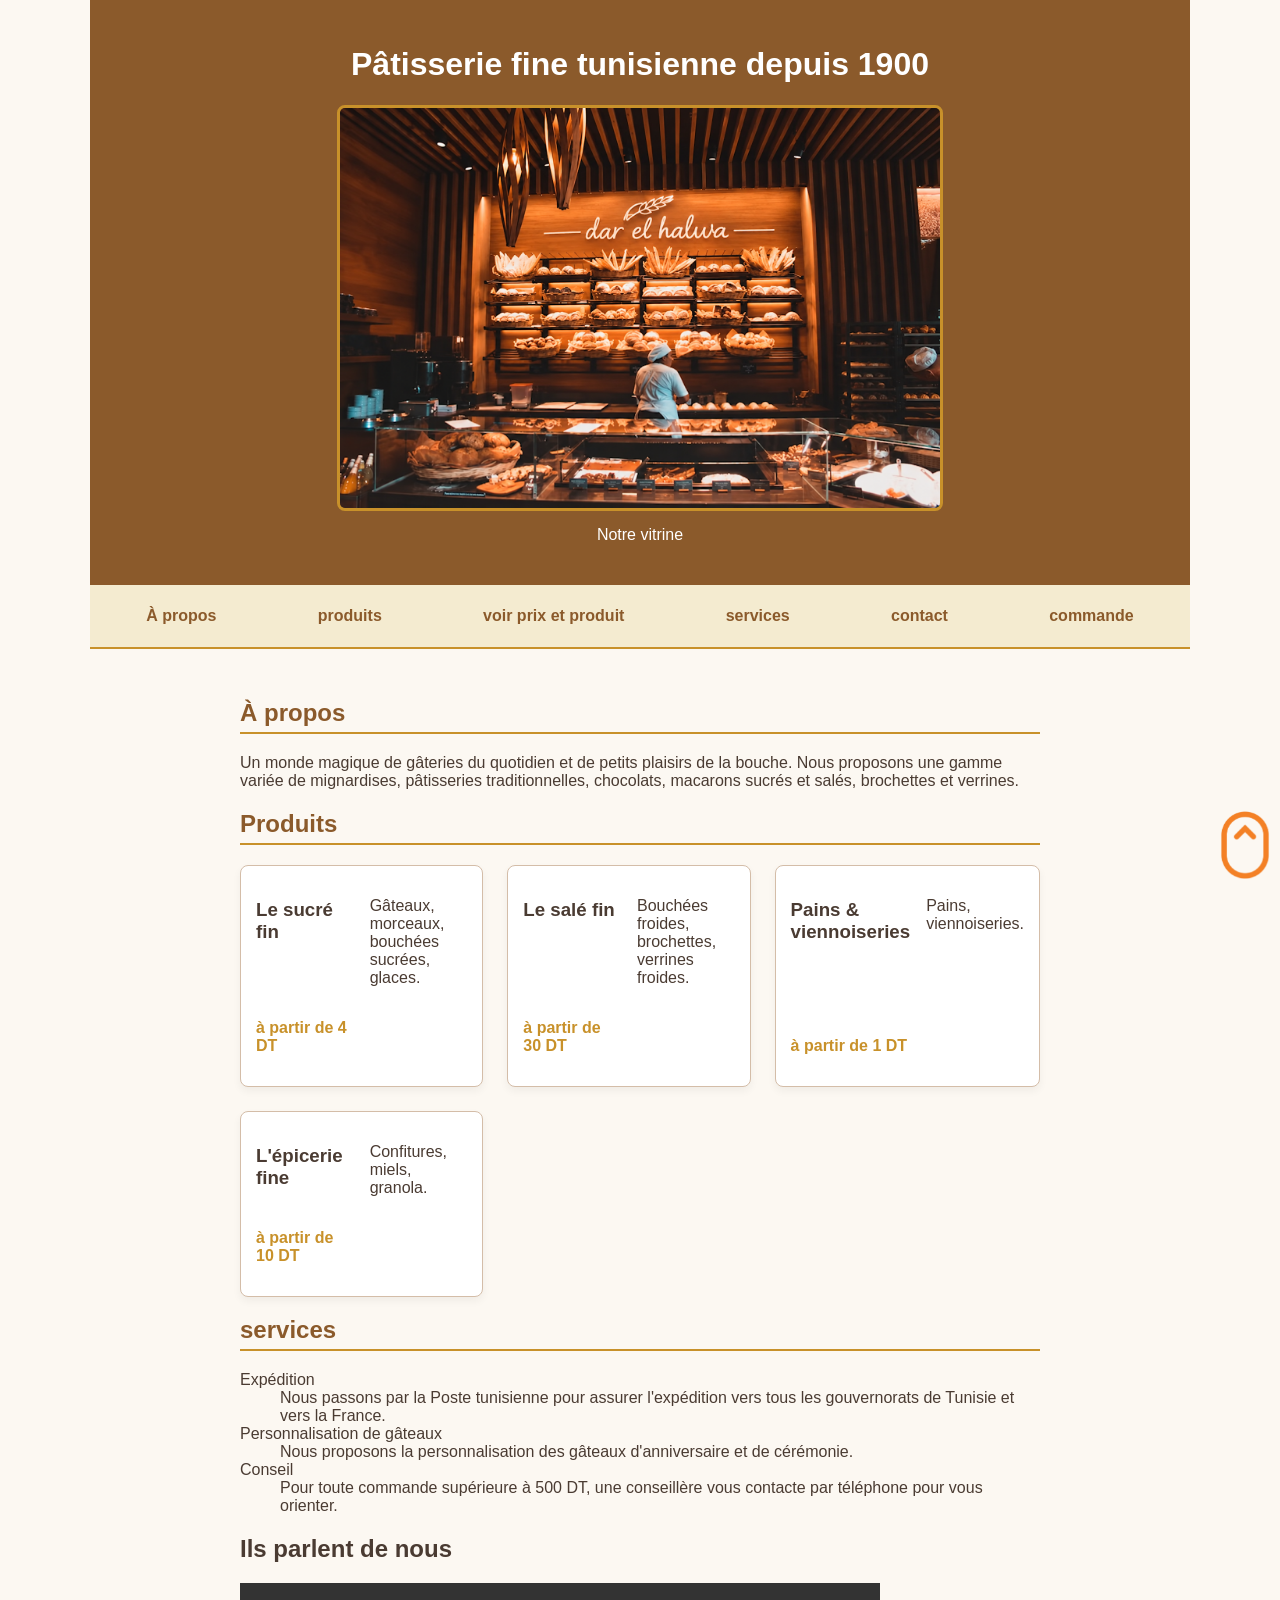
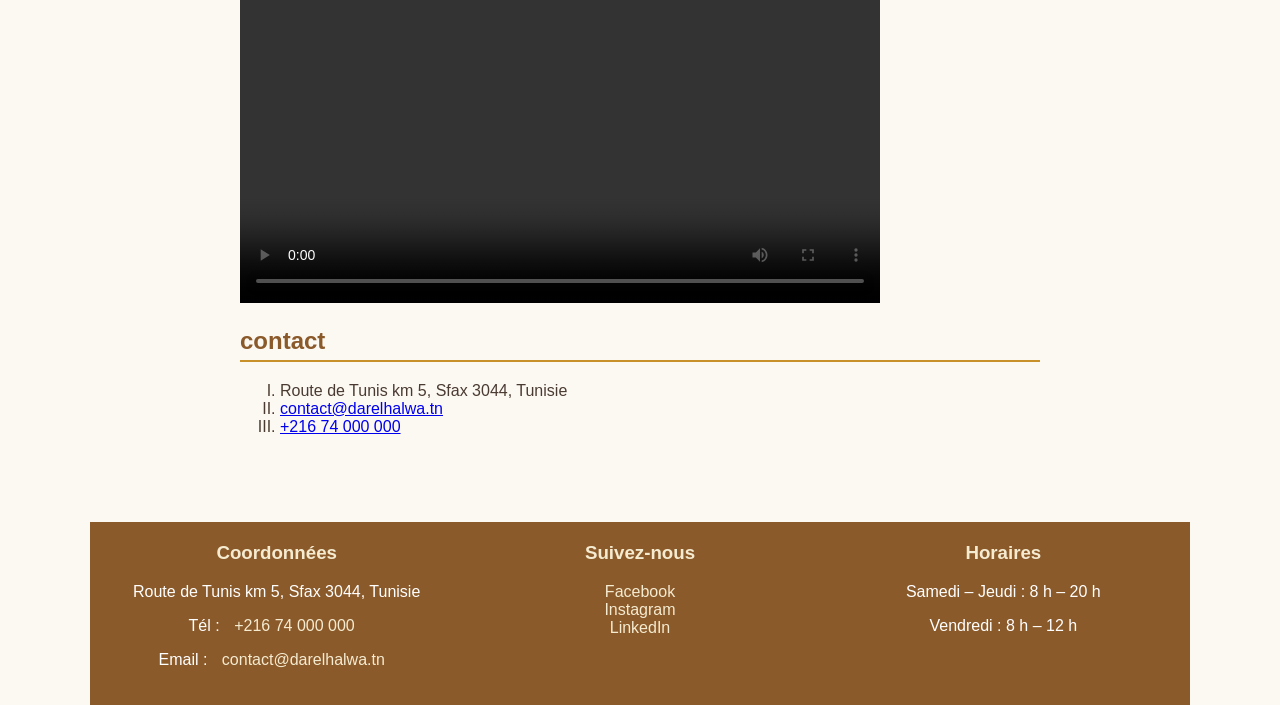
<file: index.html>
<!DOCTYPE html>
<html lang="fr">
<head>
    <meta charset="UTF-8">
    <meta name="viewport" content="width=device-width, initial-scale=1.0">
    <title>Dar El Halwa — Pâtisserie fine tunisienne</title>
    <link rel="stylesheet" href="css/style1.css">
</head>
<body>

    <header>
        <h1>Pâtisserie fine tunisienne depuis 1900</h1>
        <figure >
            <img src="images/darelhalwa.png" alt="dar-el-halwa" height="400">
            
            <figcaption>Notre vitrine</figcaption>
        </figure>
    </header>
    <nav id="sommaire">
        <ul>
            <li><a href="#apropos">À propos</a></li>
            <li><a href="#produits">produits</a></li>
            <li><a href="carte.html">voir prix et produit</a></li>
            <li><a href="#services">services</a></li>
            <li><a href="#contact">contact</a></li>
            <li><a href="commande.html#commande">commande</a></li>
        </ul>
    </nav>
    <main>
            <a href="#sommaire"><img src="images/bouton.png" alt="bouton" style="position: fixed;right: 0; top: 90%; width: 70px;"></a>
        <section id="apropos">
            <h2>À propos</h2>
            <p class="mise-en-avant">Un monde magique de gâteries du quotidien et de petits plaisirs de la bouche. Nous proposons
une gamme variée de mignardises, pâtisseries traditionnelles, chocolats, macarons sucrés et
salés, brochettes et verrines.</p>
        </section>
        <section id="produits">
            <h2>Produits</h2>
            <ul class="grille-produits">
                <li class="carte">
                    <h3>Le sucré fin</h3>
                    <p>Gâteaux, morceaux, bouchées sucrées, glaces.</p>
                    <p class="prix">à partir de 4 DT</p>
                </li>
                <li class="carte">
                    <h3>Le salé fin</h3>
                    <p>Bouchées froides, brochettes, verrines froides.</p>
                    <p class="prix">à partir de 30 DT</p>
                </li>
                <li class="carte">
                    <h3>Pains & viennoiseries</h3>
                    <p>Pains, viennoiseries.</p>
                    <p class="prix">à partir de 1 DT</p>
                </li>
                <li class="carte">
                    <h3>L'épicerie fine</h3>
                    <p>Confitures, miels, granola.</p>
                    <p class="prix">à partir de 10 DT</p>
                </li>
            </ul>
        </section>
        <section id="services">
            <h2>services</h2>
            <dl>
                <dt>Expédition</dt>
                <dd>Nous passons par la Poste tunisienne pour assurer l'expédition vers tous les gouvernorats
de Tunisie et vers la France.</dd>

                <dt>Personnalisation de gâteaux</dt>
                <dd>Nous proposons la personnalisation des
gâteaux d'anniversaire et de cérémonie.</dd>

                <dt>Conseil</dt>
                <dd>Pour toute commande supérieure à 500 DT,
une conseillère vous contacte par téléphone
pour vous orienter.</dd>
                </dl>
        </section>
        <section>
            <h1>Ils parlent de nous</h1>
            <video controls width="640" poster="" preload="metadata">
                <source src="images/video.mp4" type="video/mp4">
                <track src="medias/st.vtt" kind="subtitles" srclang="fr" label="Français">
            </video>
        </section>


        <section id="contact">
            <h2>contact</h2>
            <ol start="1" type="I">
                <li>Route de Tunis km 5, Sfax 3044, Tunisie</li>
                <li><a href="mailto:contact@darelhalwa.tn">contact@darelhalwa.tn </a></li>
                
                <li><a href="tel:+21674000000">+216 74 000 000 </a></li>
            </ol>
        </section>

    </main>
    <footer>
    <div>
        <h3>Coordonnées</h3>
        <p>Route de Tunis km 5, Sfax 3044, Tunisie</p>
        <p>Tél : <a href="tel:+21674000000">+216 74 000 000</a></p>
        <p>Email : <a href="mailto:contact@darelhalwa.tn">contact@darelhalwa.tn</a></p>
    </div>
    <div>
        <h3>Suivez-nous</h3>
        <a href="https://www.facebook.com/darelhalwa">Facebook</a><br>
        <a href="https://www.instagram.com/darelhalwa">Instagram</a><br>
        <a href="https://www.linkedin.com/company/darelhalwa">LinkedIn</a>
    </div>
    <div>
        <h3>Horaires</h3>
        <p>Samedi – Jeudi : 8 h – 20 h</p>
        <p>Vendredi : 8 h – 12 h</p>
    </div>
</footer>
</body>
</html>
</file>
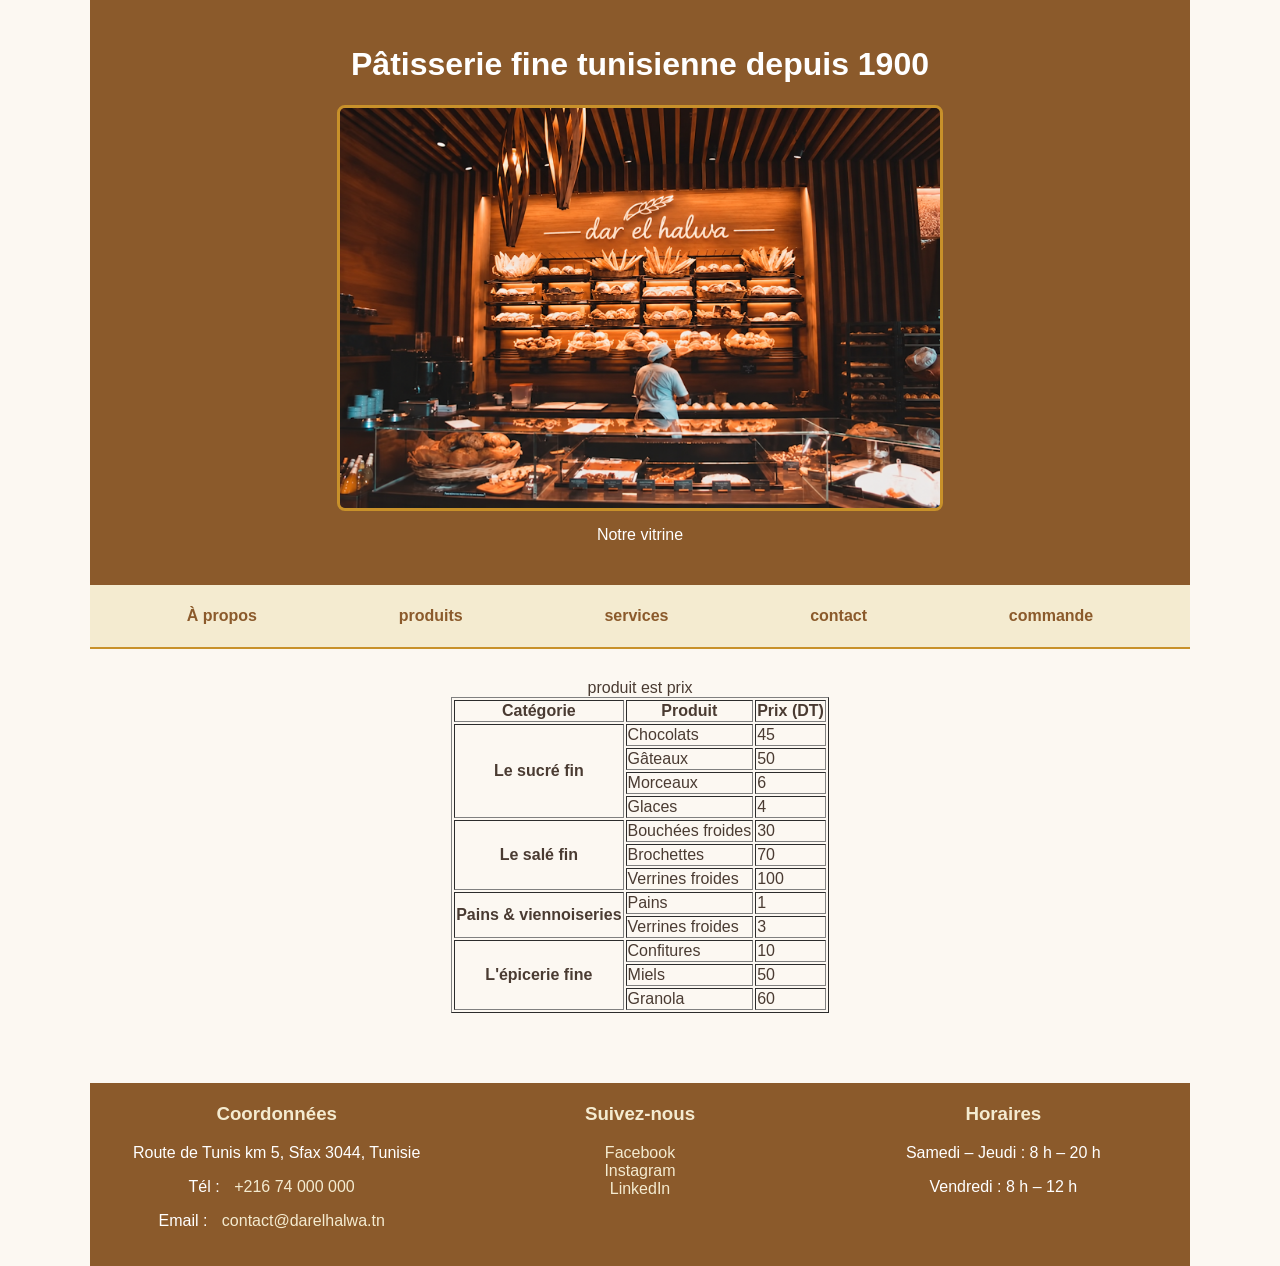
<file: carte.html>
<!DOCTYPE html>
<html lang="fr">
<head>
    <meta charset="UTF-8">
    <meta name="viewport" content="width=device-width, initial-scale=1.0">
    <title>Dar El Halwa — Pâtisserie fine tunisienne</title>
    <link rel="stylesheet" href="css/style1.css">
</head>
<body>
    <header>
        <h1>Pâtisserie fine tunisienne depuis 1900</h1>
        <figure >
            <img src="images/darelhalwa.png" alt="dar-el-halwa" height="400">
            
            <figcaption>Notre vitrine</figcaption>
        </figure>
    </header>
    <nav id="sommaire">
        <ul>
            <li><a href="index.html#apropos">À propos</a></li>
            <li><a href="index.html#produits">produits</a></li>
            <li><a href="index.html#services">services</a></li>
            <li><a href="index.html#contact">contact</a></li>
            <li><a href="commande.html#commande">commande</a></li>
        </ul>
    </nav>
    <main>                         
        <table border=1>
            <caption>produit est prix</caption>
            <thead>
                    <tr>
                        <th scope="col">Catégorie</th>
                        <th scope="col">Produit</th>
                        <th scope="col">Prix (DT)</th>
                    </tr>
                </thead>
                <tbody>
                    <tr><th scope="rowgroup" rowspan="4">Le sucré fin</th>
                    <td>Chocolats</td><td>45 </td></tr>
                    <tr><td>Gâteaux</td><td>50 </td></tr>
                    <tr><td>Morceaux</td><td>6 </td></tr>  
                    <tr><td>Glaces</td><td>4 </td></tr>

                    <tr><th scope="rowgroup" rowspan="3">Le salé fin</th>
                        <td>Bouchées froides</td><td>30</td></tr>
                    <tr><td>Brochettes</td><td>70</td></tr>  
                    <tr><td>Verrines froides</td><td>100</td></tr>

                    <tr><th scope="rowgroup" rowspan="2">Pains & viennoiseries</th>
                        <td>Pains</td><td>1</td></tr>
                    <tr><td>Verrines froides</td><td>3</td></tr>

                    <tr><th scope="rowgroup" rowspan="3">L'épicerie fine</th>
                        <td>Confitures</td><td>10</td></tr>
                    <tr><td>Miels</td><td>50</td></tr>  
                    <tr><td>Granola</td><td>60</td></tr>
                </tbody>
        </table>
    </main>
   <footer>
    <div>
        <h3>Coordonnées</h3>
        <p>Route de Tunis km 5, Sfax 3044, Tunisie</p>
        <p>Tél : <a href="tel:+21674000000">+216 74 000 000</a></p>
        <p>Email : <a href="mailto:contact@darelhalwa.tn">contact@darelhalwa.tn</a></p>
    </div>
    <div>
        <h3>Suivez-nous</h3>
        <a href="https://www.facebook.com/darelhalwa">Facebook</a><br>
        <a href="https://www.instagram.com/darelhalwa">Instagram</a><br>
        <a href="https://www.linkedin.com/company/darelhalwa">LinkedIn</a>
    </div>
    <div>
        <h3>Horaires</h3>
        <p>Samedi – Jeudi : 8 h – 20 h</p>
        <p>Vendredi : 8 h – 12 h</p>
    </div>
</footer>
</body>
</html>
</file>
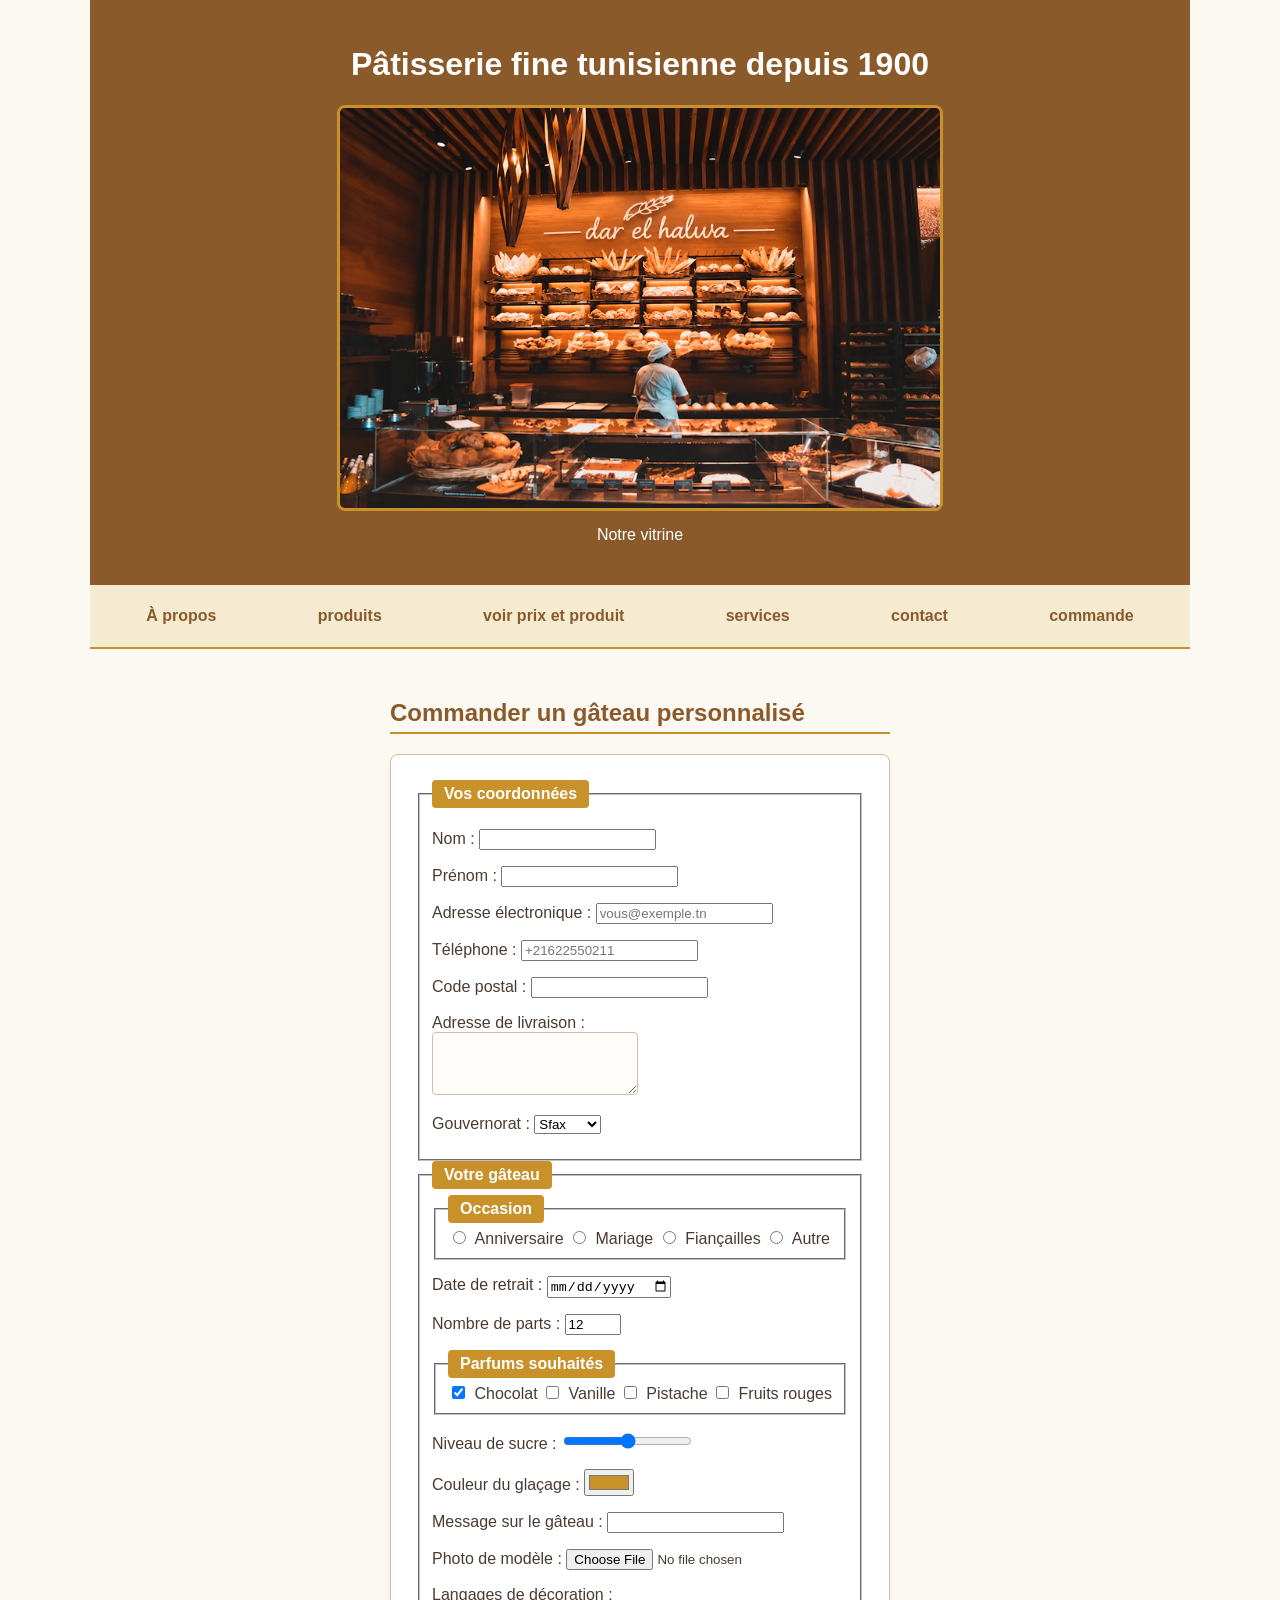
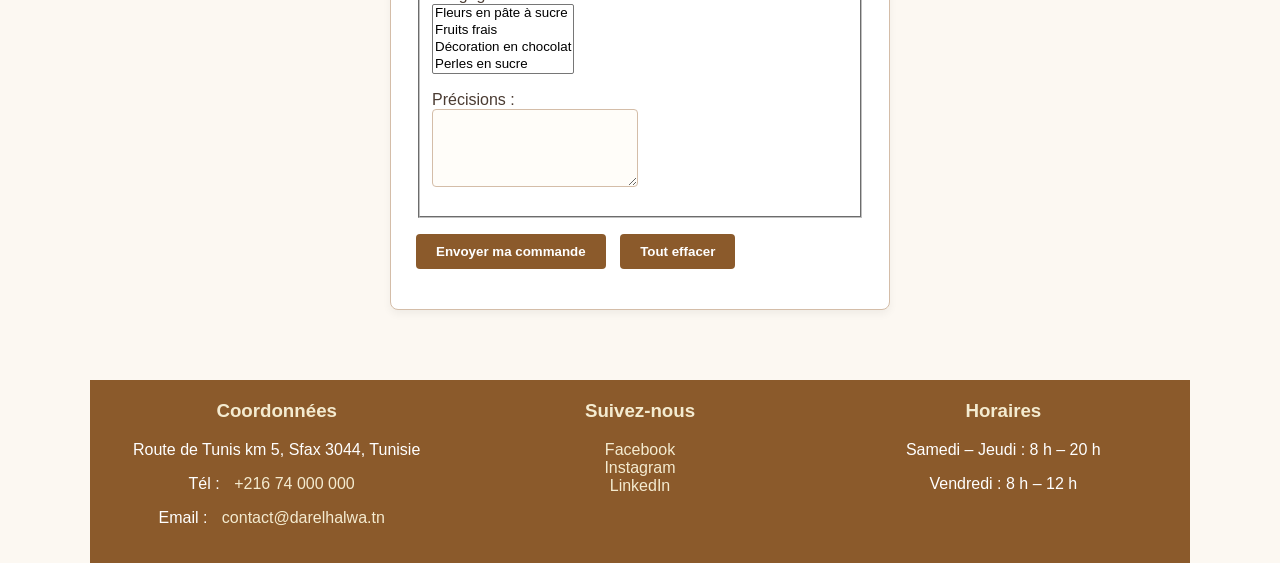
<file: commande.html>
<!DOCTYPE html>
<html lang="fr">
<head>
    <meta charset="UTF-8">
    <meta name="viewport" content="width=device-width, initial-scale=1.0">
    <title>Commander — Dar El Halwa</title>
    <link rel="stylesheet" href="css/style1.css">
</head>

<body>

    <header>
        <h1>Pâtisserie fine tunisienne depuis 1900</h1>
        <figure>
            <img src="images/darelhalwa.png" alt="dar-el-halwa" height="400">
            <figcaption>Notre vitrine</figcaption>
        </figure>
    </header>

    <nav id="sommaire">
        <ul>
            <li><a href="index.html#apropos">À propos</a></li>
            <li><a href="index.html#produits">produits</a></li>
            <li><a href="carte.html">voir prix et produit</a></li>
            <li><a href="index.html#services">services</a></li>
            <li><a href="index.html#contact">contact</a></li>
            <li><a href="commande.html">commande</a></li>
        </ul>
    </nav>

    <main>
        <h2>Commander un gâteau personnalisé</h2>

        <form action="traitement.php" method="post">

            <fieldset>
                <legend>Vos coordonnées</legend>

                <p>
                    <label for="nom">Nom :</label>
                    <input type="text" id="nom" name="nom" minlength="2" required>
                </p>

                <p>
                    <label for="prenom">Prénom :</label>
                    <input type="text" id="prenom" name="prenom" minlength="2" required>
                </p>

                <p>
                    <label for="email">Adresse électronique :</label>
                    <input type="email" id="email" name="email"
                           placeholder="vous@exemple.tn" required>
                </p>

                <p>
                    <label for="telephone">Téléphone :</label>
                    <input type="tel" id="telephone" name="telephone"
                           pattern="\+216[0-9]{8}"
                           title="+216 suivi de 8 chiffres"
                           placeholder="+21622550211" required>
                </p>

                <p>
                    <label for="codepostal">Code postal :</label>
                    <input type="text" id="codepostal" name="codepostal"
                           pattern="[0-9]{4}"
                           title="4 chiffres exactement"
                           required>
                </p>

                <p>
                    <label for="adresse">Adresse de livraison :</label><br>
                    <textarea id="adresse" name="adresse"
                              rows="3" cols="40" required></textarea>
                </p>

                <p>
                    <label for="gouvernorat">Gouvernorat :</label>
                    <select id="gouvernorat" name="gouvernorat">
                        <option value="sfax" selected>Sfax</option>
                        <option value="tunis">Tunis</option>
                        <option value="sousse">Sousse</option>
                        <option value="gabes">Gabès</option>
                        <option value="autre">Autre</option>
                    </select>
                </p>
            </fieldset>

            <fieldset>
                <legend>Votre gâteau</legend>

                <fieldset>
                    <legend>Occasion</legend>

                    <input type="radio" id="occ-anniv" name="occasion"
                           value="anniversaire" required>
                    <label for="occ-anniv">Anniversaire</label>

                    <input type="radio" id="occ-mariage" name="occasion"
                           value="mariage">
                    <label for="occ-mariage">Mariage</label>

                    <input type="radio" id="occ-fiancailles" name="occasion"
                           value="fiancailles">
                    <label for="occ-fiancailles">Fiançailles</label>

                    <input type="radio" id="occ-autre" name="occasion"
                           value="autre">
                    <label for="occ-autre">Autre</label>
                </fieldset>

                <p>
                    <label for="date-retrait">Date de retrait :</label>
                    <input type="date" id="date-retrait" name="date-retrait"
                           min="2026-09-01" required>
                </p>

                <p>
                    <label for="parts">Nombre de parts :</label>
                    <input type="number" id="parts" name="parts"
                           min="6" max="100" step="2" value="12">
                </p>

                <fieldset>
                    <legend>Parfums souhaités</legend>

                    <input type="checkbox" id="chocolat" name="parfums[]"
                           value="chocolat" checked>
                    <label for="chocolat">Chocolat</label>

                    <input type="checkbox" id="vanille" name="parfums[]"
                           value="vanille">
                    <label for="vanille">Vanille</label>

                    <input type="checkbox" id="pistache" name="parfums[]"
                           value="pistache">
                    <label for="pistache">Pistache</label>

                    <input type="checkbox" id="fruits-rouges" name="parfums[]"
                           value="fruits-rouges">
                    <label for="fruits-rouges">Fruits rouges</label>
                </fieldset>

                <p>
                    <label for="sucre">Niveau de sucre :</label>
                    <input type="range" id="sucre" name="sucre"
                           min="0" max="10" step="1" value="5">
                </p>

                <p>
                    <label for="glacage">Couleur du glaçage :</label>
                    <input type="color" id="glacage" name="glacage"
                           value="#c8912a">
                </p>

                <p>
                    <label for="message">Message sur le gâteau :</label>
                    <input type="text" id="message" name="message"
                           maxlength="30">
                </p>

                <p>
                    <label for="photo">Photo de modèle :</label>
                    <input type="file" id="photo" name="photo"
                           accept="image/*">
                </p>

                <p>
                    <label for="decors">Langages de décoration :</label><br>
                    <select multiple size="4" id="decors" name="decors[]">
                        <option value="fleurs">Fleurs en pâte à sucre</option>
                        <option value="fruits">Fruits frais</option>
                        <option value="chocolat">Décoration en chocolat</option>
                        <option value="perles">Perles en sucre</option>
                    </select>
                </p>

                <p>
                    <label for="precisions">Précisions :</label><br>
                    <textarea id="precisions" name="precisions"
                              rows="4" cols="40" maxlength="200"></textarea>
                </p>
            </fieldset>

            <p>
                <button type="submit">Envoyer ma commande</button>
                <button type="reset">Tout effacer</button>
            </p>

        </form>
    </main>

    <footer>
    <div>
        <h3>Coordonnées</h3>
        <p>Route de Tunis km 5, Sfax 3044, Tunisie</p>
        <p>Tél : <a href="tel:+21674000000">+216 74 000 000</a></p>
        <p>Email : <a href="mailto:contact@darelhalwa.tn">contact@darelhalwa.tn</a></p>
    </div>
    <div>
        <h3>Suivez-nous</h3>
        <a href="https://www.facebook.com/darelhalwa">Facebook</a><br>
        <a href="https://www.instagram.com/darelhalwa">Instagram</a><br>
        <a href="https://www.linkedin.com/company/darelhalwa">LinkedIn</a>
    </div>
    <div>
        <h3>Horaires</h3>
        <p>Samedi – Jeudi : 8 h – 20 h</p>
        <p>Vendredi : 8 h – 12 h</p>
    </div>
</footer>

</body>
</html>
</file>
<file: css/style1.css>
:root {
    --espace: 15px;
}

nav ul {
    display: flex;
    flex-wrap: wrap;
    justify-content: space-evenly;
    align-items: center;
    gap: var(--espace);
    list-style: none;
    padding: 0;
    margin: 0;
}
nav a {
    display: block;
    padding: 10px 15px;
    border-radius: 5px;
    text-decoration: none;
    color: #8b5a2b;
    font-weight: bold;
}

nav a:hover {
    background-color: #c8912a;
    color: #ffffff;
}
body {
    font-family: Arial, sans-serif;
    margin: 0;
    padding: 0;
    background-color: #fcf8f2;
    color: #4a3b32;
}

header {
    background-color: #8b5a2b;
    color: #ffffff;
    text-align: center;
    padding: 25px;
}

header img {
    display: block;
    margin: 0 auto 15px auto;
    border-radius: 8px;
    border: 3px solid #c8912a;
}

nav#sommaire {
    text-align: center;
    background-color: #f4ebd0;
    padding: 12px 0;
    border-bottom: 2px solid #c8912a;
}

nav#sommaire ul {
    list-style: none;
    padding: 0;
    margin: 0;
}

nav#sommaire li {
    display: inline;
    margin: 0 15px;
}

nav#sommaire a {
    color: #8b5a2b;
    text-decoration: none;
    font-weight: bold;
}

nav#sommaire a:hover {
    color: #c8912a;
    text-decoration: underline;
}

main {
    padding: 30px;
    max-width: 800px;
    margin: 0 auto;
}

h2 {
    color: #8b5a2b;
    border-bottom: 2px solid #c8912a;
    padding-bottom: 5px;
}

form {
    background-color: #ffffff;
    border: 1px solid #d4bda8;
    padding: 25px;
    border-radius: 8px;
    box-shadow: 0 4px 8px rgba(0, 0, 0, 0.05);
    max-width: 600px;
    margin: 0 auto;
}


legend {
    background-color: #c8912a;
    color: #ffffff;
    font-weight: bold;
    padding: 5px 12px;
    border-radius: 4px;
}

form p {
    margin-bottom: 15px;
}


textarea {
    width: calc(100% - 210px);
    padding: 8px;
    border: 1px solid #d4bda8;
    border-radius: 4px;
    box-sizing: border-box;
    background-color: #fffdf9;
    color: #4a3b32;
}


textarea {
    resize: vertical;
}

input[type="radio"],
input[type="checkbox"] {
    margin-right: 5px;
}




button {
    background-color: #8b5a2b;
    color: #ffffff;
    border: none;
    padding: 10px 20px;
    margin-right: 10px;
    border-radius: 4px;
    cursor: pointer;
    font-weight: bold;
}

button:hover {
    background-color: #c8912a;
}

footer {
    text-align: center;
    padding: 20px;
    background-color: #8b5a2b;
    color: #ffffff;
    margin-top: 40px;
}

footer a {
    color: #f4ebd0;
    margin: 0 10px;
    text-decoration: none;
}

footer a:hover {
    text-decoration: underline;
}
html{
    scroll-behavior: smooth;
}
footer {
    display: flex;
    gap: calc(var(--espace) * 2);
    background-color: #8b5a2b;
    color: #ffffff;
    padding: 20px;
}

footer > div {
    flex: 1;
}

footer h3 {
    color: #f4ebd0;
    margin-top: 0;
}

footer a {
    color: #f4ebd0;
    text-decoration: none;
}

footer a:hover {
    text-decoration: underline;
}
.grille-produits {
    display: grid;
    grid-template-columns: repeat(3, 1fr);
    gap: 1.5rem;
    list-style: none;
    padding: 0;
}

.carte {
    display: flex;
    flex-direction: column;
    background-color: #ffffff;
    border: 1px solid #d4bda8;
    padding: 15px;
    border-radius: 8px;
    box-shadow: 0 4px 8px rgba(0, 0, 0, 0.05);
}

.carte .prix {
    margin-top: auto;
    font-weight: bold;
    color: #c8912a;
}
body {
    display: grid;
    grid-template-areas:
        "entete"
        "navigation"
        "contenu"
        "pied";
    grid-template-rows: auto auto 1fr auto;
    min-height: 100vh;
    max-width: 1100px;
    margin: 0 auto;
}

header {
    grid-area: entete;
}

nav {
    grid-area: navigation;
}

main {
    grid-area: contenu;
}

footer {
    grid-area: pied;
}
.carte{
    display: grid;
    grid-template-columns: 1fr;
    gap: 16px;
}
@media(min-width: 768px){
    .carte{
        grid-template-columns: repeat(2, 1fr);
    }
}
@media(min-width: 1024px){
    .carte{
        grid-template-columns: repeat(2, 1fr);
    }
}
@media (min-width: 768px) {
.grille-produits { grid-template-columns: repeat(2, 1fr); }
footer { flex-direction: row; }
}
@media (min-width: 1024px) {
.grille-produits { grid-template-columns: repeat(3, 1fr); }
}
@media(max-width: 768px){
    .grille-produits{grid-template-columns: repeat(2, 1fr)}
}
@media (prefers-color-scheme: dark) {
    body{
        background-color: #333;
    }
    p{
        color: #d4bda8;
    }
    dl{
        color: #d4bda8;
    }
    h1{
        color: #fcf8f2;
    }
    ol{
        color: #d4bda8;
    }
    table{
        color: #d4bda8;
    }
}
</file>
